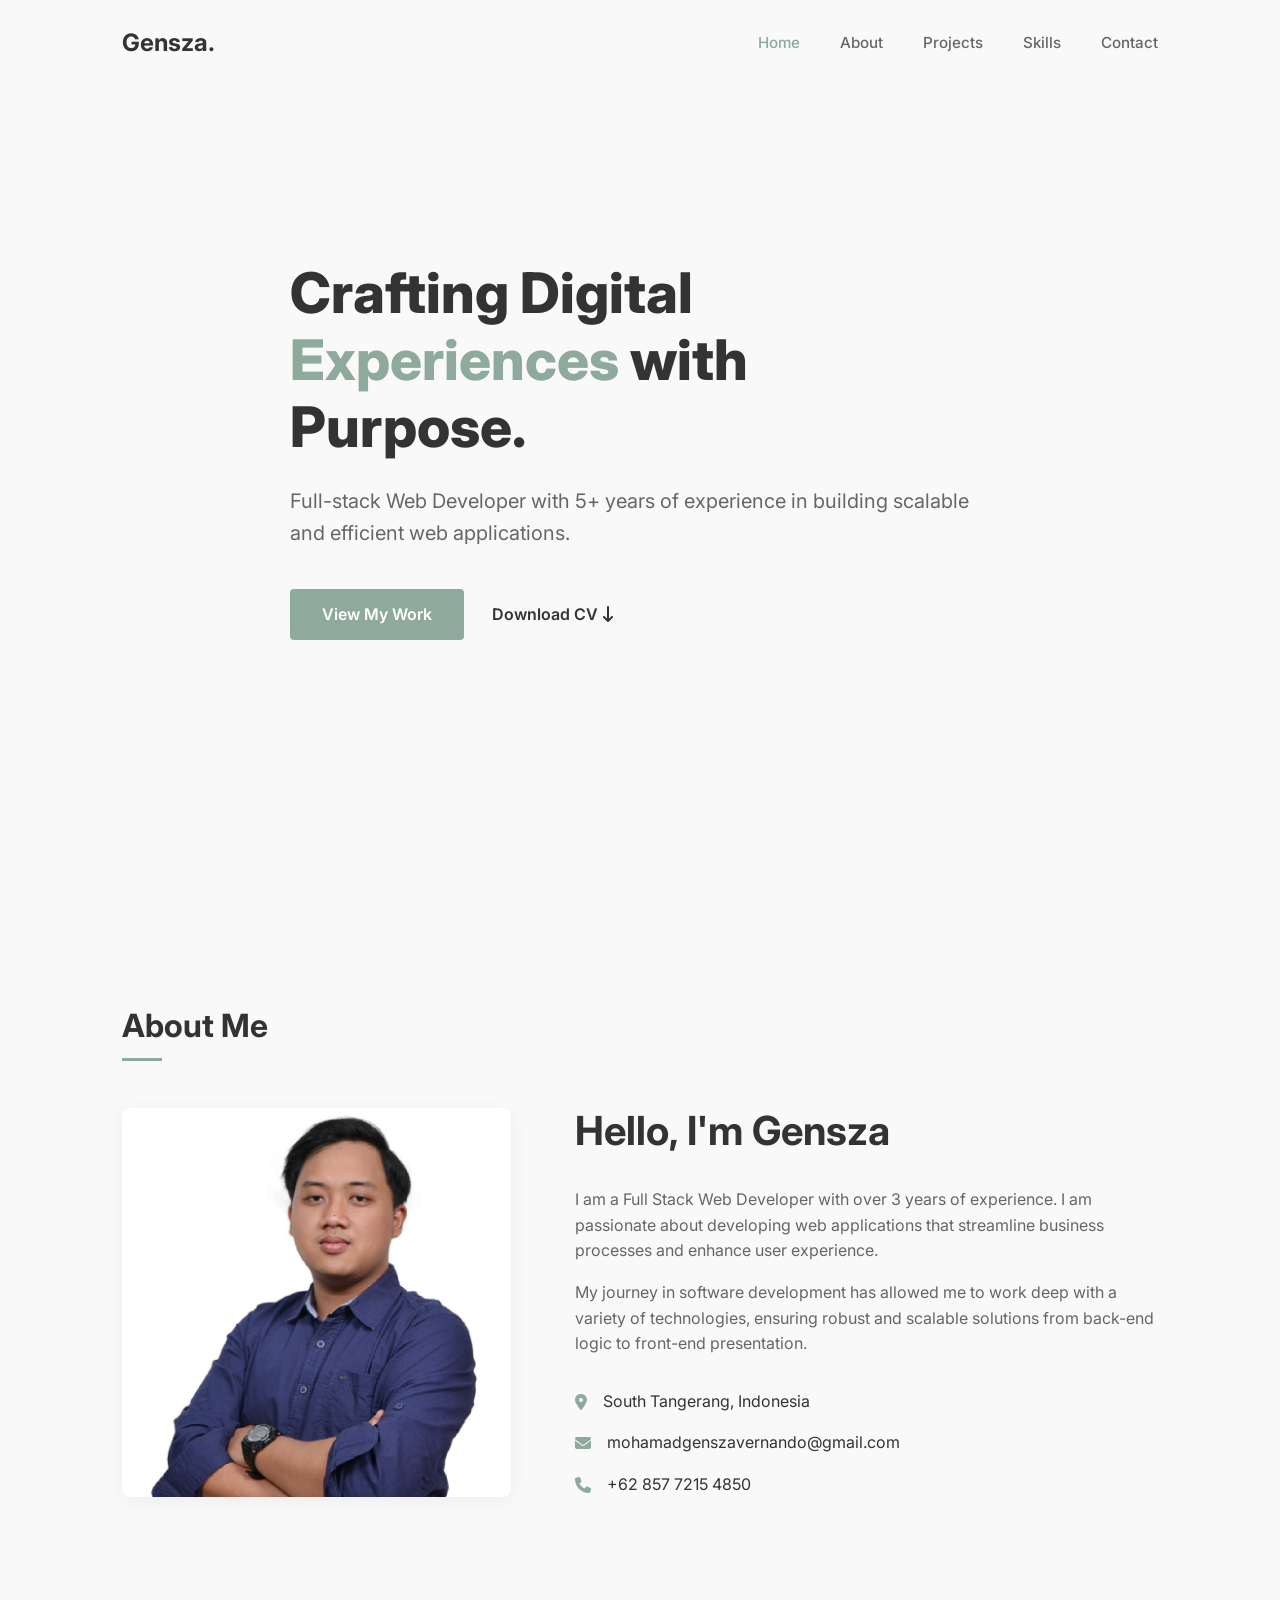
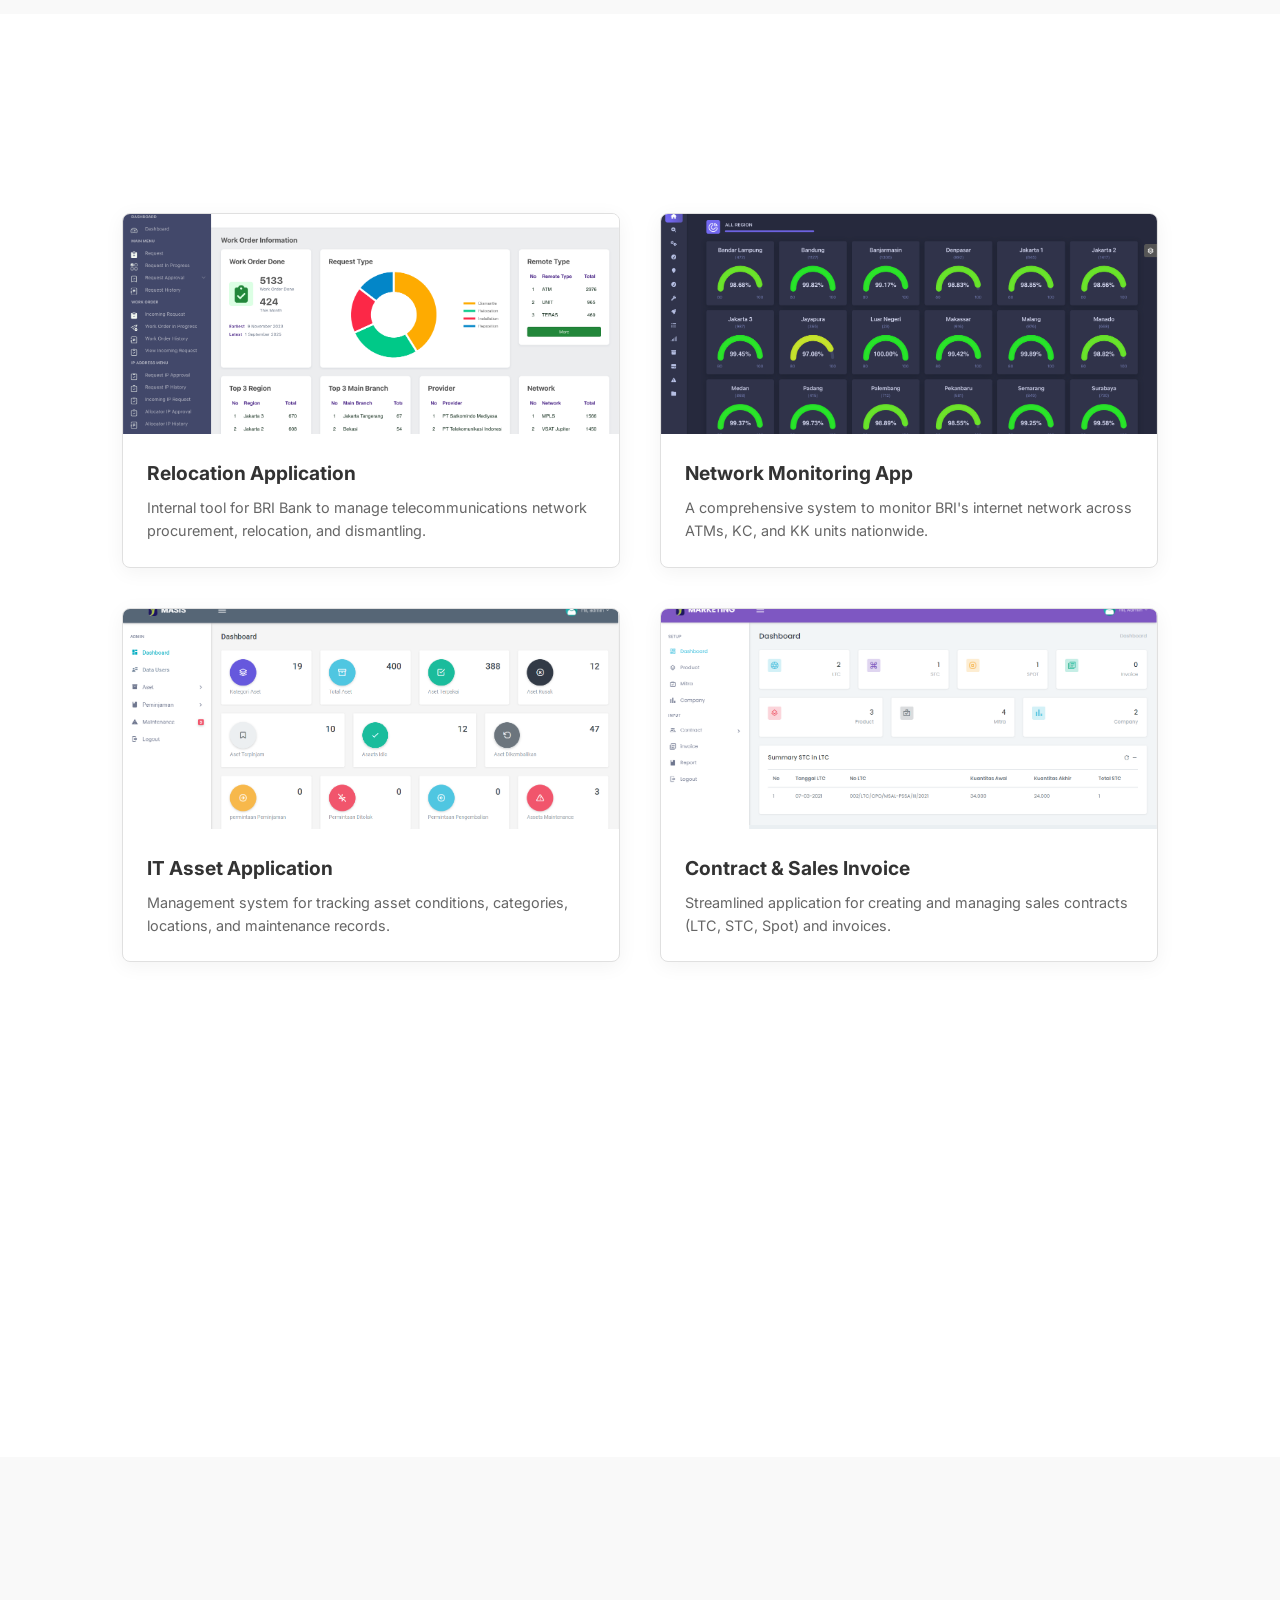
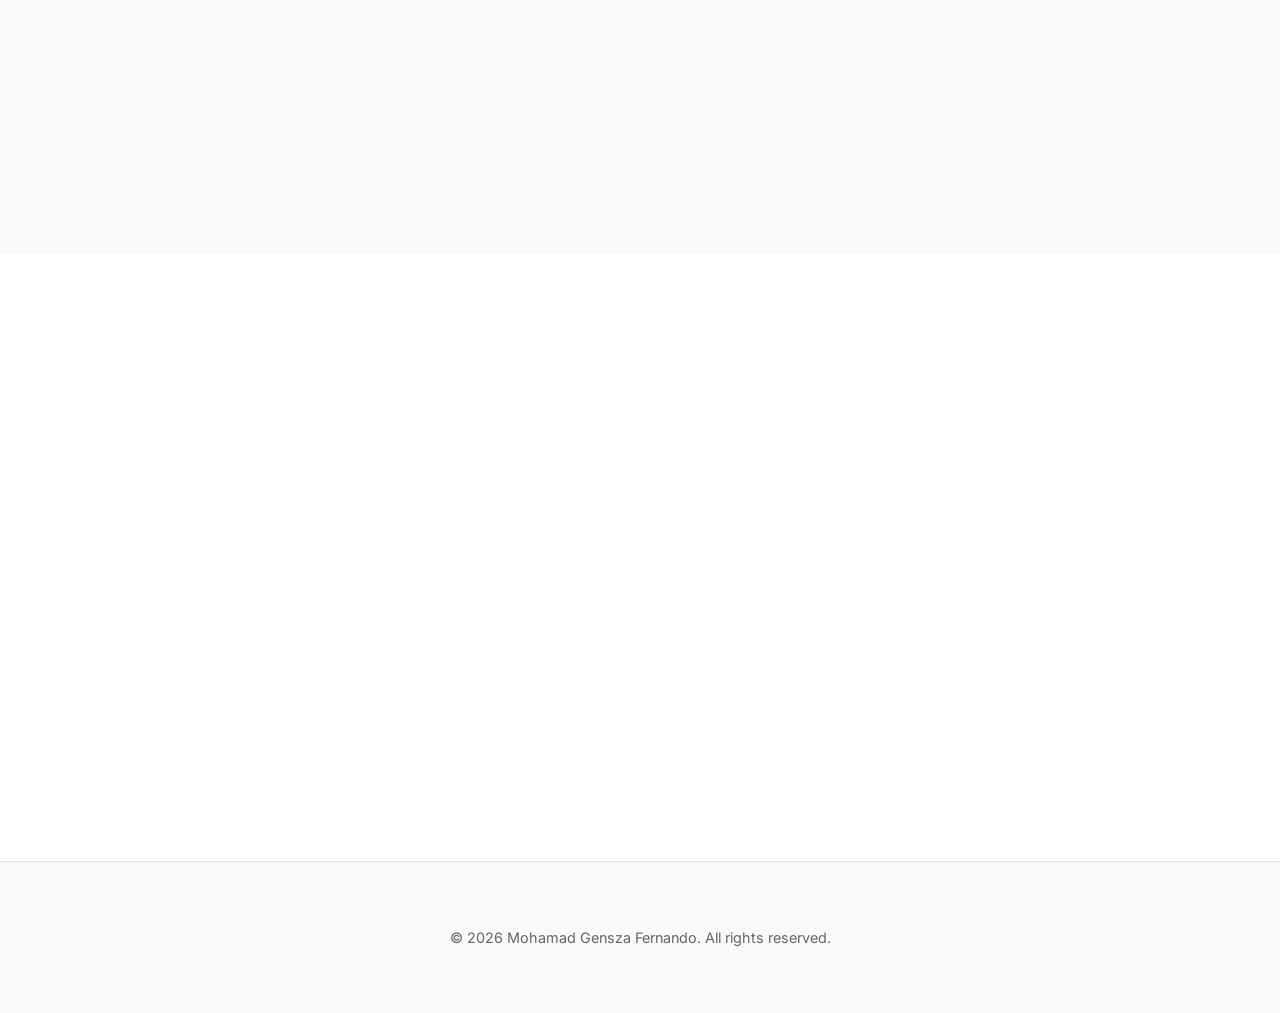
<file: index.html>
<!DOCTYPE html>
<html lang="en">

<head>
    <meta charset="UTF-8">
    <meta name="viewport" content="width=device-width, initial-scale=1.0">
    <title>Gensza | Web Developer Portfolio</title>
    <!-- Google Fonts -->
    <link rel="preconnect" href="https://fonts.googleapis.com">
    <link rel="preconnect" href="https://fonts.gstatic.com" crossorigin>
    <link href="https://fonts.googleapis.com/css2?family=Inter:wght@400;500;600;700;800&display=swap" rel="stylesheet">
    <!-- Font Awesome for icons -->
    <link rel="stylesheet" href="https://cdnjs.cloudflare.com/ajax/libs/font-awesome/6.4.0/css/all.min.css">
    <link rel="stylesheet" href="style.css">
</head>

<body>

    <!-- Navigation -->
    <nav id="navbar">
        <div class="container nav-container">
            <a href="#" class="logo">Gensza.</a>
            <ul class="nav-links">
                <li><a href="#hero" class="active">Home</a></li>
                <li><a href="#about">About</a></li>
                <li><a href="#projects">Projects</a></li>
                <li><a href="#skills">Skills</a></li>
                <li><a href="#contact">Contact</a></li>
            </ul>
            <div class="burger">
                <div class="line1"></div>
                <div class="line2"></div>
                <div class="line3"></div>
            </div>
        </div>
    </nav>

    <!-- Hero Section -->
    <section id="hero">
        <div class="container">
            <div class="hero-content fade-in">
                <h1>Crafting Digital <br><span style="color: var(--accent-color);">Experiences</span> with Purpose.</h1>
                <p>Full-stack Web Developer with 5+ years of experience in building scalable and efficient web
                    applications.</p>
                <div class="hero-btns">
                    <a href="#projects" class="cta-button">View My Work</a>
                    <a href="assets/img/CV-Gensza.pdf" target="_blank"
                        style="margin-left: 1.5rem; font-weight: 600; color: var(--text-color);">Download CV <i
                            class="fa-solid fa-arrow-down-long"></i></a>
                </div>
            </div>
        </div>
    </section>

    <!-- About Section -->
    <section id="about">
        <div class="container">
            <h2 class="section-title fade-in">About Me</h2>
            <div class="about-grid">
                <div class="about-image fade-in">
                    <img src="assets/img/foto-linkdin.jpeg" alt="Gensza Profile">
                </div>
                <div class="about-text fade-in">
                    <h2>Hello, I'm Gensza</h2>
                    <p>I am a Full Stack Web Developer with over 3 years of experience. I am passionate about developing
                        web applications that streamline business processes and enhance user experience.</p>
                    <p>My journey in software development has allowed me to work deep with a variety of technologies,
                        ensuring robust and scalable solutions from back-end logic to front-end presentation.</p>
                    <div style="margin-top: 2rem;">
                        <ul class="contact-details">
                            <li><i class="fa-solid fa-location-dot" style="color: var(--accent-color);"></i> South
                                Tangerang, Indonesia</li>
                            <li><i class="fa-solid fa-envelope" style="color: var(--accent-color);"></i>
                                mohamadgenszavernando@gmail.com</li>
                            <li><i class="fa-solid fa-phone" style="color: var(--accent-color);"></i> +62 857 7215 4850
                            </li>
                        </ul>
                    </div>
                </div>
            </div>
        </div>
    </section>

    <!-- Projects Section -->
    <section id="projects" style="background-color: #fff;">
        <div class="container">
            <h2 class="section-title fade-in">Featured Projects</h2>
            <div class="projects-grid">
                <!-- Project 1 -->
                <div class="project-card fade-in">
                    <div class="project-image">
                        <img src="assets/img/neo.png" alt="Relocation Application">
                    </div>
                    <div class="project-info">
                        <h3>Relocation Application</h3>
                        <p>Internal tool for BRI Bank to manage telecommunications network procurement, relocation, and
                            dismantling.</p>
                    </div>
                </div>
                <!-- Project 2 -->
                <div class="project-card fade-in">
                    <div class="project-image">
                        <img src="assets/img/inms.png" alt="Integrated Network Monitoring">
                    </div>
                    <div class="project-info">
                        <h3>Network Monitoring App</h3>
                        <p>A comprehensive system to monitor BRI's internet network across ATMs, KC, and KK units
                            nationwide.</p>
                    </div>
                </div>
                <!-- Project 3 -->
                <div class="project-card fade-in">
                    <div class="project-image">
                        <img src="assets/img/masis.PNG" alt="IT Asset Application">
                    </div>
                    <div class="project-info">
                        <h3>IT Asset Application</h3>
                        <p>Management system for tracking asset conditions, categories, locations, and maintenance
                            records.</p>
                    </div>
                </div>
                <!-- Project 4 -->
                <div class="project-card fade-in">
                    <div class="project-image">
                        <img src="assets/img/marketing.PNG" alt="Contract & Sales Invoice">
                    </div>
                    <div class="project-info">
                        <h3>Contract & Sales Invoice</h3>
                        <p>Streamlined application for creating and managing sales contracts (LTC, STC, Spot) and
                            invoices.</p>
                    </div>
                </div>
                <!-- Project 5 -->
                <div class="project-card fade-in">
                    <div class="project-image">
                        <img src="assets/img/logistik.PNG" alt="Logistics Application">
                    </div>
                    <div class="project-info">
                        <h3>Logistics & Warehouse App</h3>
                        <p>Inventory management for incoming and outgoing stock, integrated with Cash Bank systems.</p>
                    </div>
                </div>
                <!-- Project 6 -->
                <div class="project-card fade-in">
                    <div class="project-image">
                        <img src="assets/img/caba.PNG" alt="Cash and Bank Application">
                    </div>
                    <div class="project-info">
                        <h3>Cash & Bank Application</h3>
                        <p>Accounting tool for controlling expenses and income transactions to estimate daily balances.
                        </p>
                    </div>
                </div>
            </div>
        </div>
    </section>

    <!-- Skills Section -->
    <section id="skills">
        <div class="container">
            <h2 class="section-title fade-in">Technical Skills</h2>
            <div class="skills-container fade-in">
                <span class="skill-badge"><i class="fa-brands fa-php"></i> PHP (Laravel, CI)</span>
                <span class="skill-badge"><i class="fa-brands fa-golang"></i> Golang</span>
                <span class="skill-badge"><i class="fa-brands fa-js"></i> JavaScript</span>
                <span class="skill-badge"><i class="fa-brands fa-docker"></i> Docker</span>
                <span class="skill-badge"><i class="fa-solid fa-database"></i> MySQL</span>
                <span class="skill-badge"><i class="fa-brands fa-bootstrap"></i> Bootstrap</span>
                <span class="skill-badge"><i class="fa-brands fa-html5"></i> HTML5 / CSS3</span>
                <span class="skill-badge"><i class="fa-brands fa-git-alt"></i> Git</span>
            </div>
        </div>
    </section>

    <!-- Contact Section -->
    <section id="contact" style="background-color: #fff;">
        <div class="container">
            <h2 class="section-title fade-in">Get In Touch</h2>
            <div class="contact-layout">
                <div class="contact-info fade-in">
                    <h3>Let's talk about your next project</h3>
                    <p style="color: var(--text-muted); margin-bottom: 2rem;">I'm currently available for freelance work
                        and full-time opportunities. If you have a question or just want to say hi, feel free to reach
                        out!</p>
                    <div class="social-links" style="display: flex; gap: 1.5rem; font-size: 1.5rem;">
                        <a href="https://github.com/gensza" target="_blank"><i class="fa-brands fa-github"></i></a>
                        <a href="https://linkedin.com" target="_blank"><i class="fa-brands fa-linkedin"></i></a>
                        <a href="https://instagram.com/genszanando" target="_blank"><i
                                class="fa-brands fa-instagram"></i></a>
                        <a href="https://twitter.com/Genszaa" target="_blank"><i class="fa-brands fa-twitter"></i></a>
                    </div>
                </div>
                <form class="contact-form fade-in" id="contact-form">
                    <div class="form-group">
                        <input type="text" placeholder="Your Name" required>
                    </div>
                    <div class="form-group">
                        <input type="email" placeholder="Your Email" required>
                    </div>
                    <div class="form-group">
                        <textarea rows="5" placeholder="Your Message" required></textarea>
                    </div>
                    <button type="submit" class="submit-btn">Send Message</button>
                </form>
            </div>
        </div>
    </section>

    <!-- Footer -->
    <footer>
        <div class="container">
            <p>&copy; 2026 Mohamad Gensza Fernando. All rights reserved.</p>
        </div>
    </footer>

    <script src="script.js"></script>
</body>

</html>
</file>
<file: style.css>
/* Modern Minimalist Portfolio CSS */
:root {
    --bg-color: #F9F9F9;
    --text-color: #333333;
    --text-muted: #666666;
    --accent-color: #8DAA9D; /* Sage Green */
    --accent-hover: #7A9689;
    --white: #FFFFFF;
    --border-color: #E0E0E0;
    --card-shadow: 0 4px 20px rgba(0, 0, 0, 0.05);
    --transition: all 0.3s ease;
    --container-width: 1100px;
}

* {
    margin: 0;
    padding: 0;
    box-sizing: border-box;
}

html {
    scroll-behavior: smooth;
}

body {
    font-family: 'Inter', -apple-system, BlinkMacSystemFont, "Segoe UI", Roboto, sans-serif;
    background-color: var(--bg-color);
    color: var(--text-color);
    line-height: 1.6;
    overflow-x: hidden;
}

a {
    text-decoration: none;
    color: inherit;
    transition: var(--transition);
}

ul {
    list-style: none;
}

.container {
    max-width: var(--container-width);
    margin: 0 auto;
    padding: 0 2rem;
}

section {
    padding: 100px 0;
}

.section-title {
    font-size: 2rem;
    margin-bottom: 3rem;
    position: relative;
    display: inline-block;
}

.section-title::after {
    content: '';
    position: absolute;
    bottom: -10px;
    left: 0;
    width: 40px;
    height: 3px;
    background-color: var(--accent-color);
}

/* Navbar */
nav {
    position: fixed;
    top: 0;
    width: 100%;
    background-color: rgba(249, 249, 249, 0.95);
    backdrop-filter: blur(10px);
    z-index: 1000;
    padding: 1.5rem 0;
    transition: var(--transition);
    border-bottom: 1px solid transparent;
}

nav.scrolled {
    padding: 1rem 0;
    background-color: var(--white);
    border-bottom: 1px solid var(--border-color);
}

.nav-container {
    display: flex;
    justify-content: space-between;
    align-items: center;
}

.logo {
    font-size: 1.5rem;
    font-weight: 700;
    color: var(--text-color);
}

.nav-links {
    display: flex;
    gap: 2.5rem;
}

.nav-links a {
    font-weight: 500;
    font-size: 0.95rem;
    color: var(--text-muted);
}

.nav-links a:hover, .nav-links a.active {
    color: var(--accent-color);
}

.burger {
    display: none;
    cursor: pointer;
}

.burger div {
    width: 25px;
    height: 2px;
    background-color: var(--text-color);
    margin: 5px;
    transition: var(--transition);
}

/* Hero Section */
#hero {
    height: 100vh;
    display: flex;
    align-items: center;
    background-color: var(--bg-color);
}

.hero-content {
    max-width: 700px;
}

.hero-content h1 {
    font-size: 3.5rem;
    line-height: 1.2;
    margin-bottom: 1.5rem;
    font-weight: 800;
}

.hero-content p {
    font-size: 1.25rem;
    color: var(--text-muted);
    margin-bottom: 2.5rem;
}

.cta-button {
    display: inline-block;
    padding: 0.8rem 2rem;
    background-color: var(--accent-color);
    color: var(--white);
    border-radius: 4px;
    font-weight: 600;
    transition: var(--transition);
}

.cta-button:hover {
    background-color: var(--accent-hover);
    transform: translateY(-2px);
}

/* About Me */
.about-grid {
    display: grid;
    grid-template-columns: 1fr 1.5fr;
    gap: 4rem;
    align-items: center;
}

.about-image img {
    width: 100%;
    border-radius: 8px;
    box-shadow: var(--card-shadow);
}

.about-text h2 {
    font-size: 2.5rem;
    margin-bottom: 1.5rem;
}

.about-text p {
    margin-bottom: 1rem;
    color: var(--text-muted);
}

/* Projects Grid */
.projects-grid {
    display: grid;
    grid-template-columns: repeat(auto-fit, minmax(320px, 1fr));
    gap: 2.5rem;
}

.project-card {
    background: var(--white);
    border-radius: 8px;
    overflow: hidden;
    box-shadow: var(--card-shadow);
    transition: var(--transition);
    border: 1px solid var(--border-color);
}

.project-card:hover {
    transform: translateY(-10px);
}

.project-image {
    height: 220px;
    overflow: hidden;
}

.project-image img {
    width: 100%;
    height: 100%;
    object-fit: cover;
    transition: var(--transition);
}

.project-card:hover .project-image img {
    transform: scale(1.05);
}

.project-info {
    padding: 1.5rem;
}

.project-info h3 {
    font-size: 1.2rem;
    margin-bottom: 0.5rem;
}

.project-info p {
    font-size: 0.9rem;
    color: var(--text-muted);
}

/* Skills */
.skills-container {
    display: flex;
    flex-wrap: wrap;
    gap: 1rem;
}

.skill-badge {
    padding: 0.5rem 1.25rem;
    background-color: var(--white);
    border: 1px solid var(--border-color);
    border-radius: 50px;
    font-size: 0.9rem;
    font-weight: 500;
    transition: var(--transition);
    display: flex;
    align-items: center;
    gap: 0.5rem;
}

.skill-badge:hover {
    border-color: var(--accent-color);
    color: var(--accent-color);
    background-color: rgba(141, 170, 157, 0.05);
}

/* Contact */
.contact-layout {
    display: grid;
    grid-template-columns: 1fr 1fr;
    gap: 4rem;
}

.contact-info h3 {
    margin-bottom: 1.5rem;
}

.contact-details li {
    margin-bottom: 1rem;
    display: flex;
    align-items: center;
    gap: 1rem;
}

.contact-form {
    display: flex;
    flex-direction: column;
    gap: 1.5rem;
}

.form-group {
    display: flex;
    flex-direction: column;
    gap: 0.5rem;
}

.form-group input, .form-group textarea {
    padding: 0.8rem;
    border: 1px solid var(--border-color);
    border-radius: 4px;
    background-color: var(--white);
    font-family: inherit;
    transition: var(--transition);
}

.form-group input:focus, .form-group textarea:focus {
    outline: none;
    border-color: var(--accent-color);
}

.submit-btn {
    padding: 0.8rem;
    background-color: var(--accent-color);
    color: var(--white);
    border: none;
    border-radius: 4px;
    font-weight: 600;
    cursor: pointer;
    transition: var(--transition);
}

.submit-btn:hover {
    background-color: var(--accent-hover);
}

/* Footer */
footer {
    padding: 4rem 0;
    border-top: 1px solid var(--border-color);
    text-align: center;
    color: var(--text-muted);
    font-size: 0.9rem;
}

/* Animations */
.fade-in {
    opacity: 0;
    transform: translateY(30px);
    transition: opacity 0.8s ease-out, transform 0.8s ease-out;
}

.fade-in.appear {
    opacity: 1;
    transform: translateY(0);
}

/* Responsive */
@media (max-width: 968px) {
    .about-grid, .contact-layout {
        grid-template-columns: 1fr;
    }
    
    .hero-content h1 {
        font-size: 2.5rem;
    }
    
    .nav-links {
        display: none;
    }
    
    .burger {
        display: block;
    }
}

/* Burger Animation */
.toggle .line1 {
    transform: rotate(-45deg) translate(-5px, 6px);
}
.toggle .line2 {
    opacity: 0;
}
.toggle .line3 {
    transform: rotate(45deg) translate(-5px, -6px);
}
</file>
